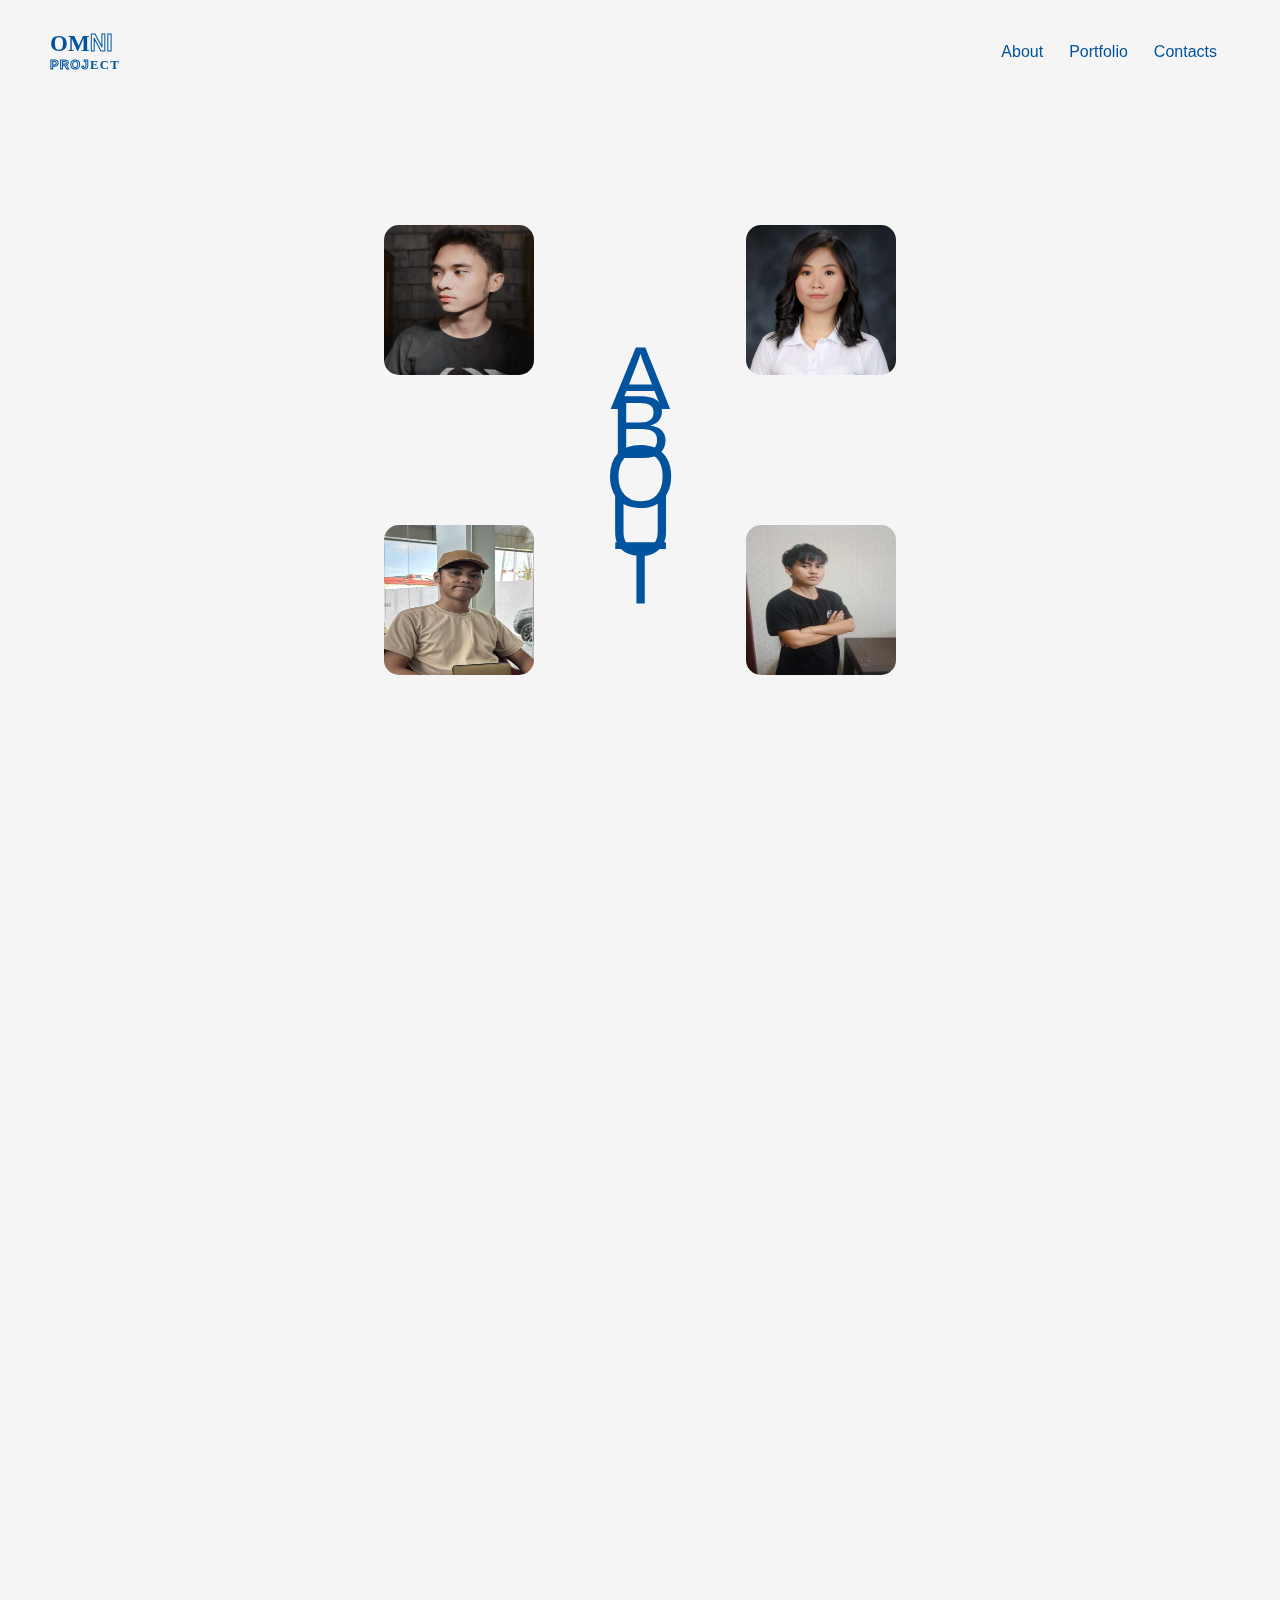
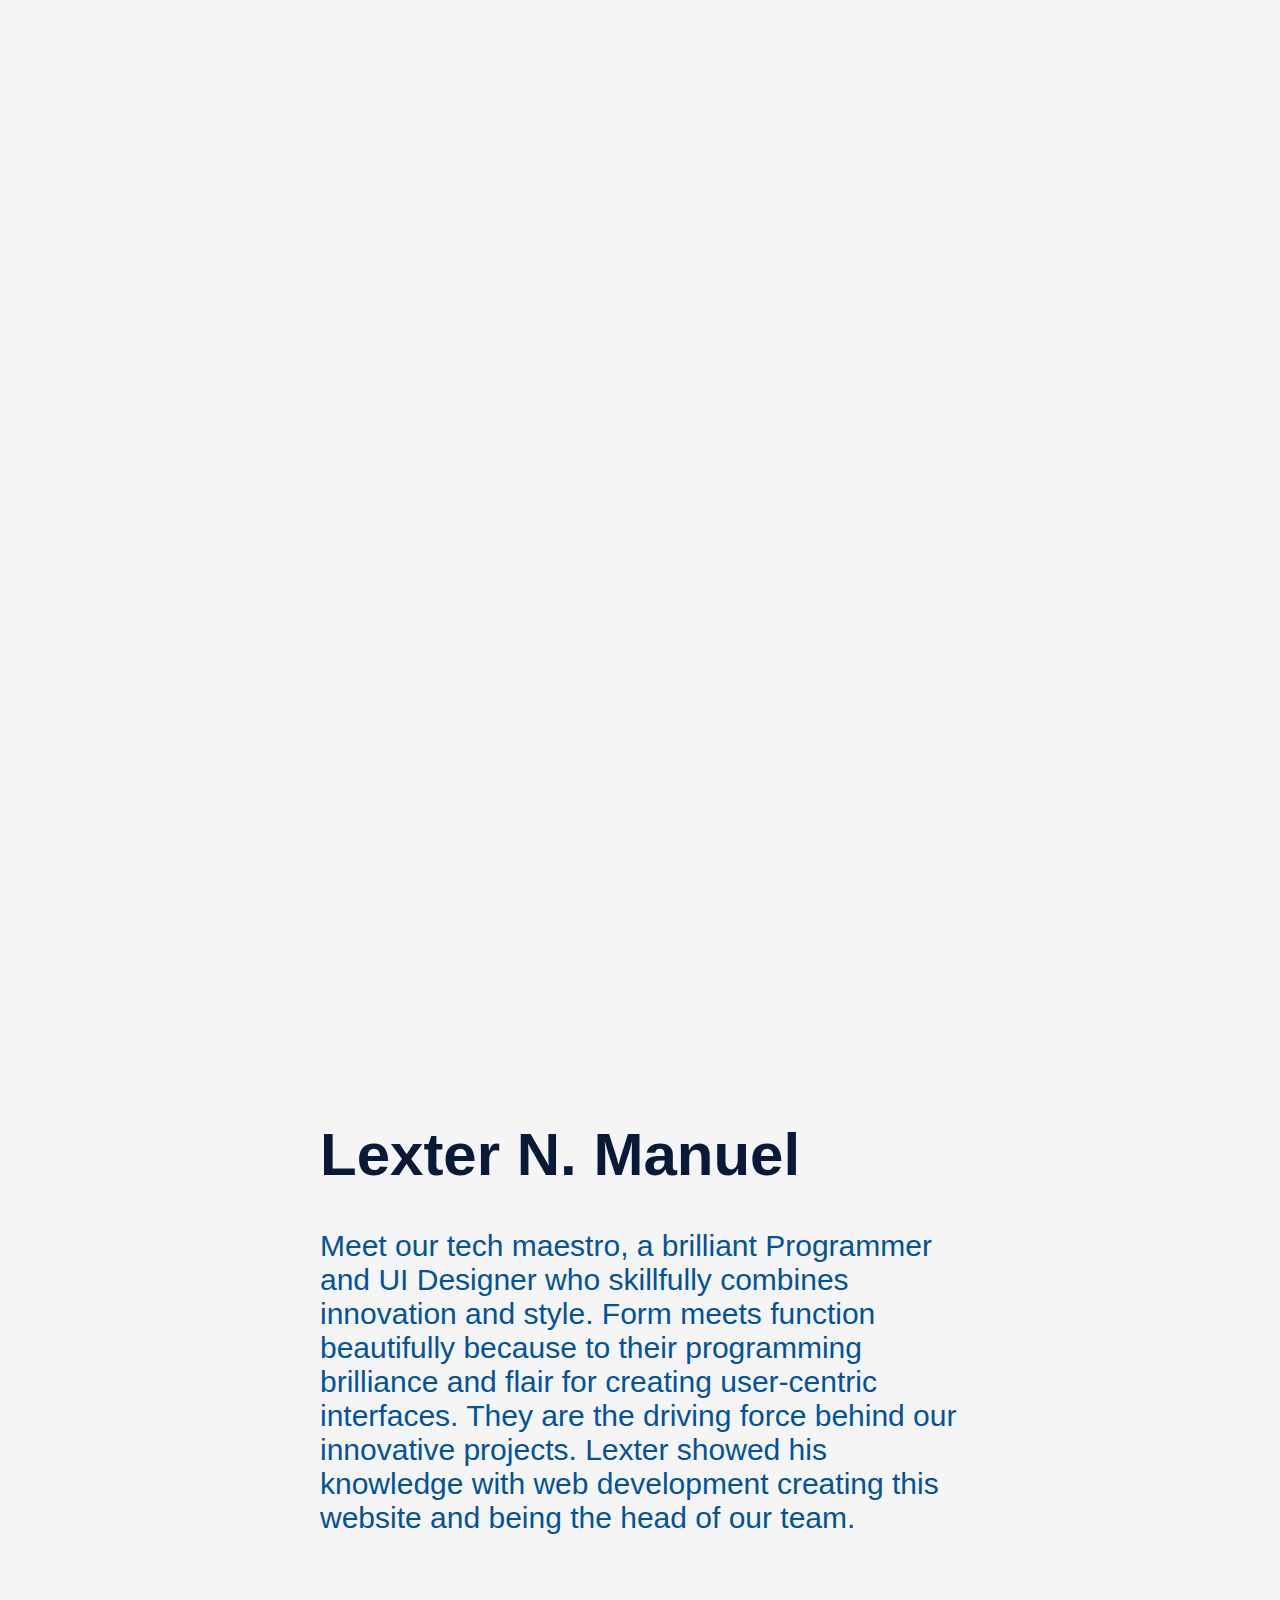
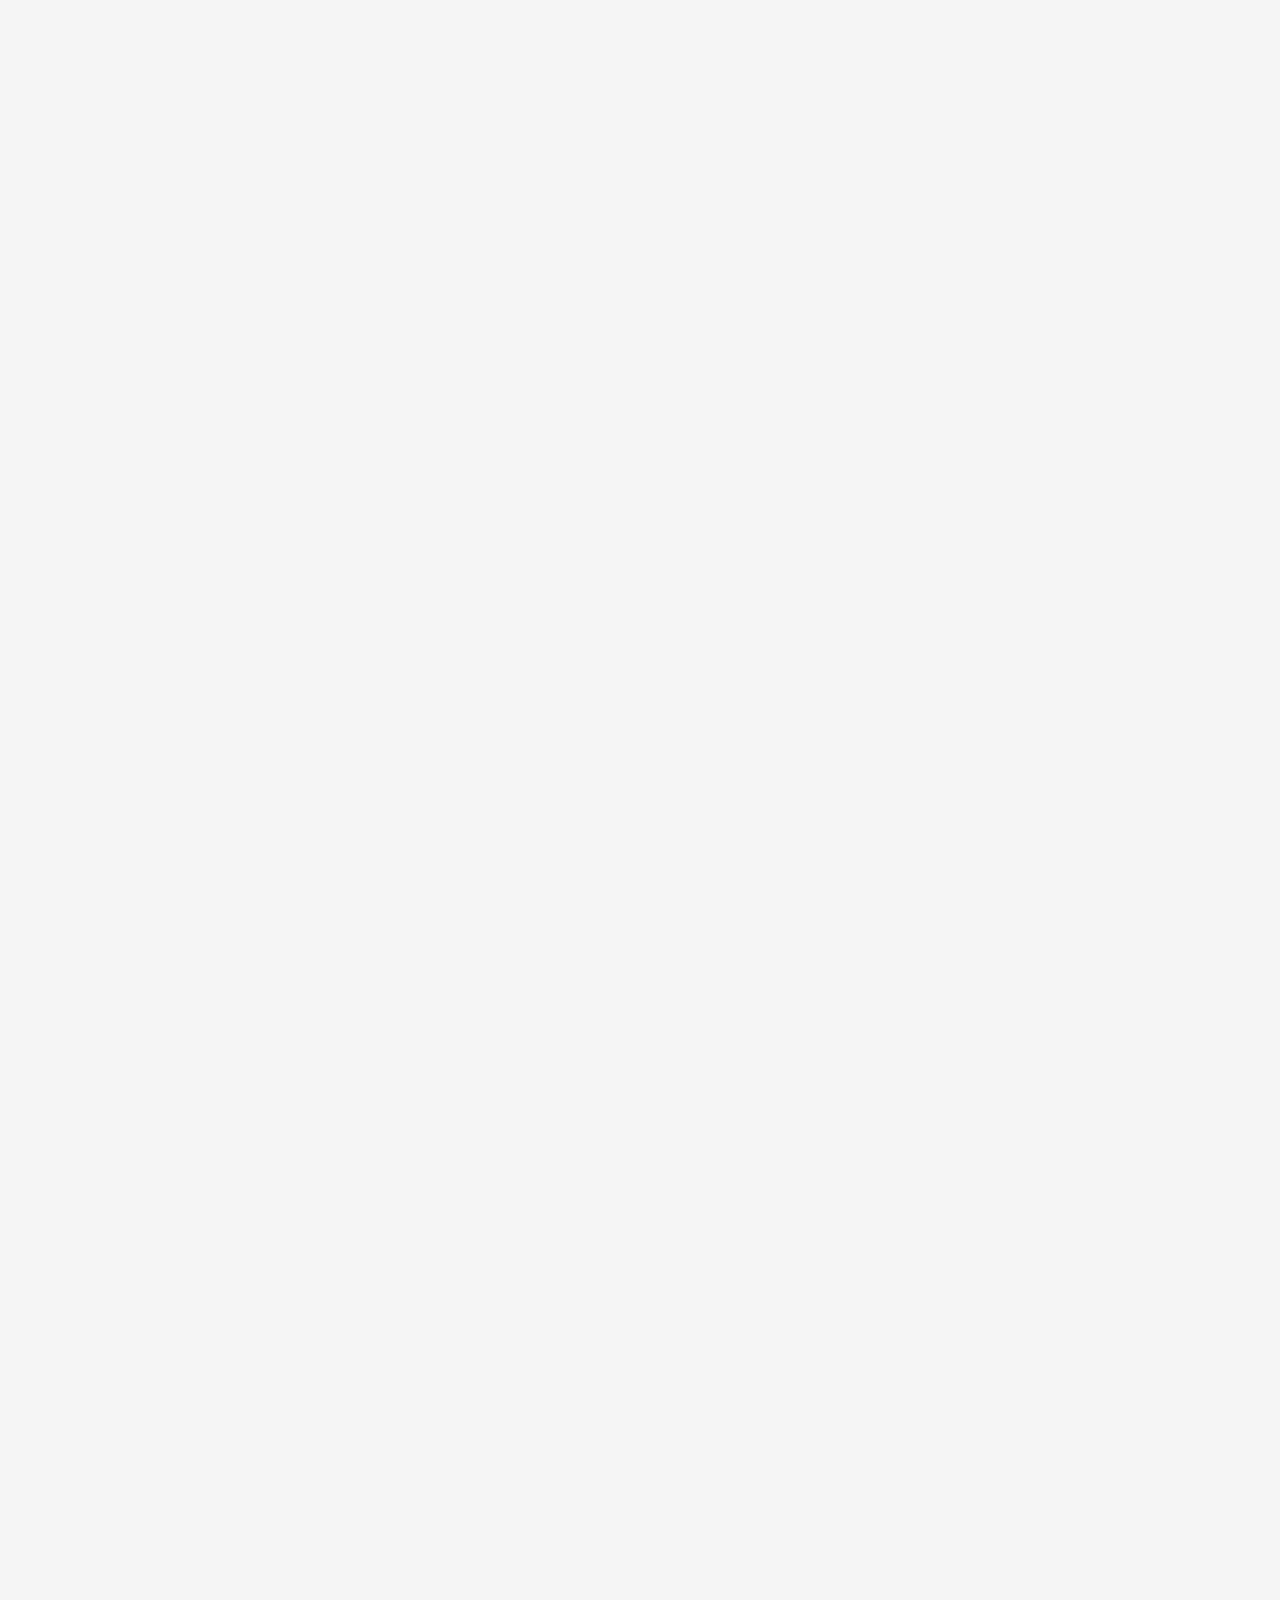
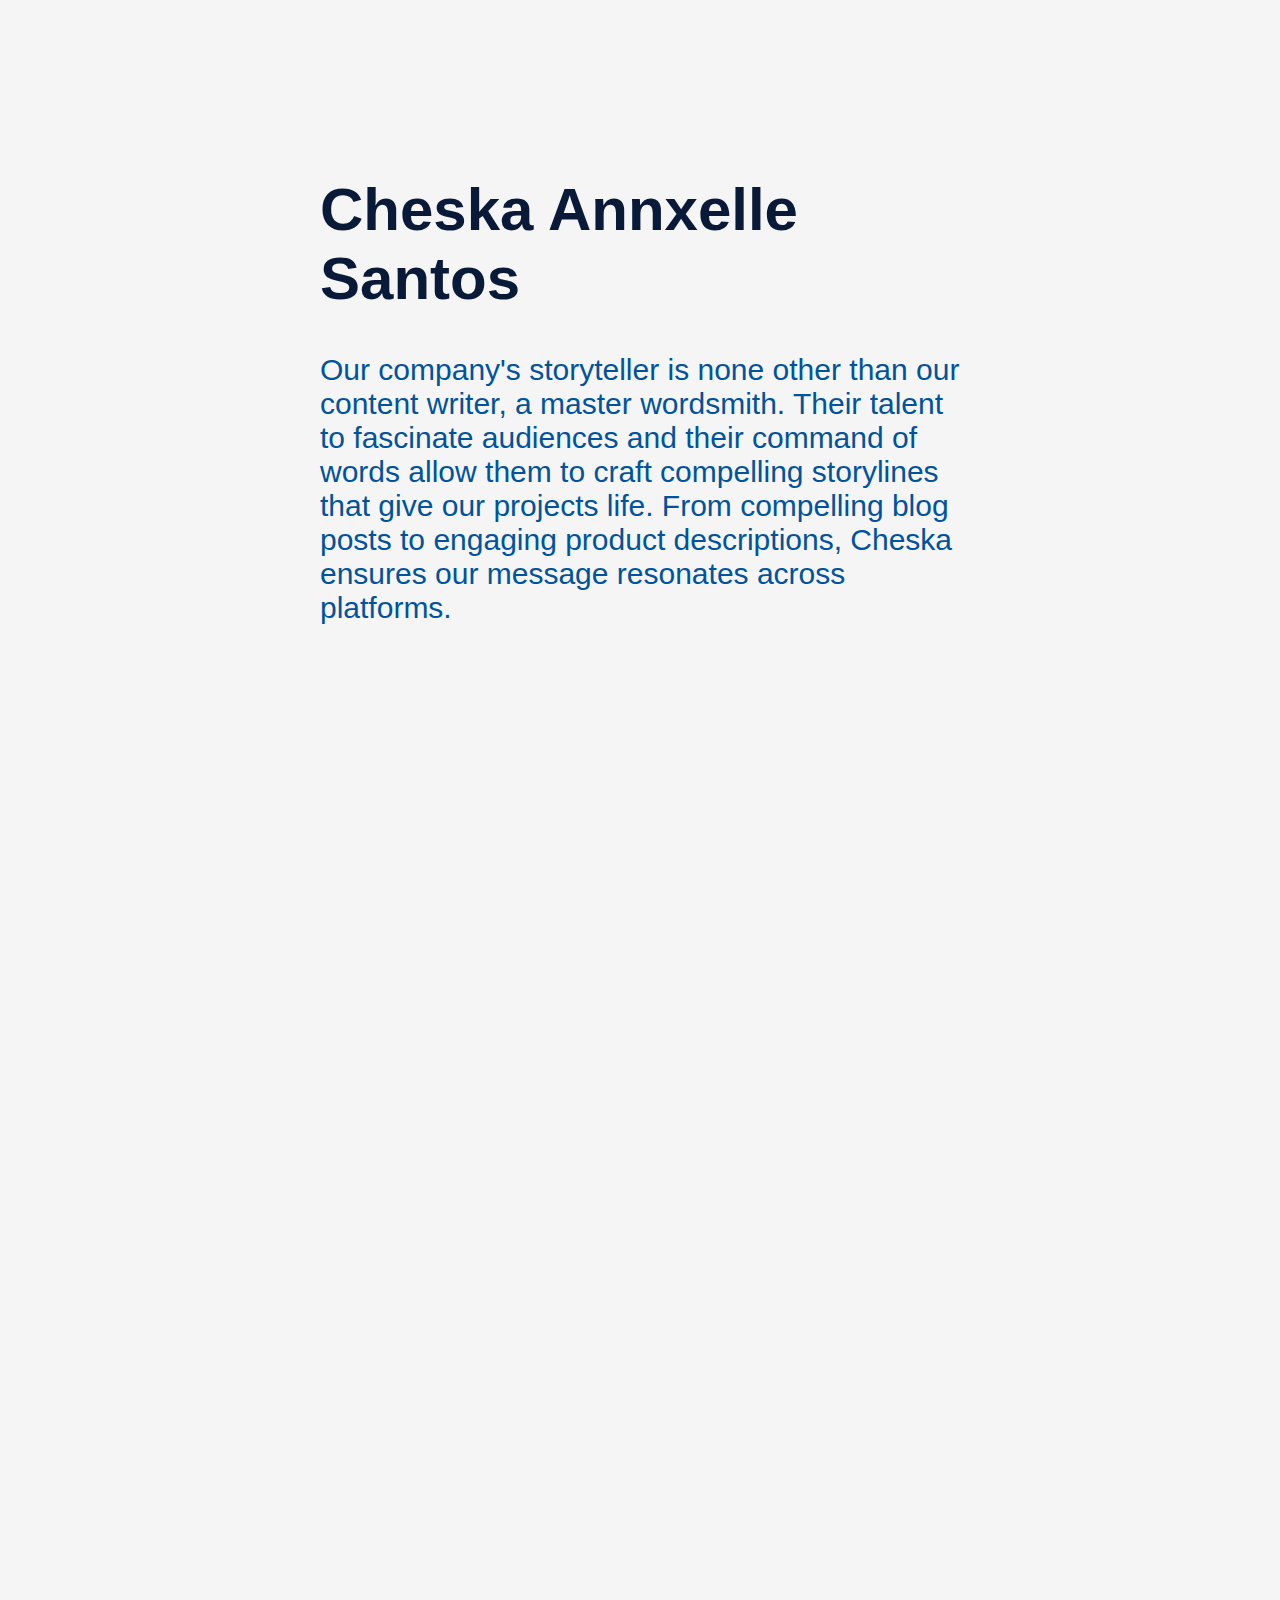
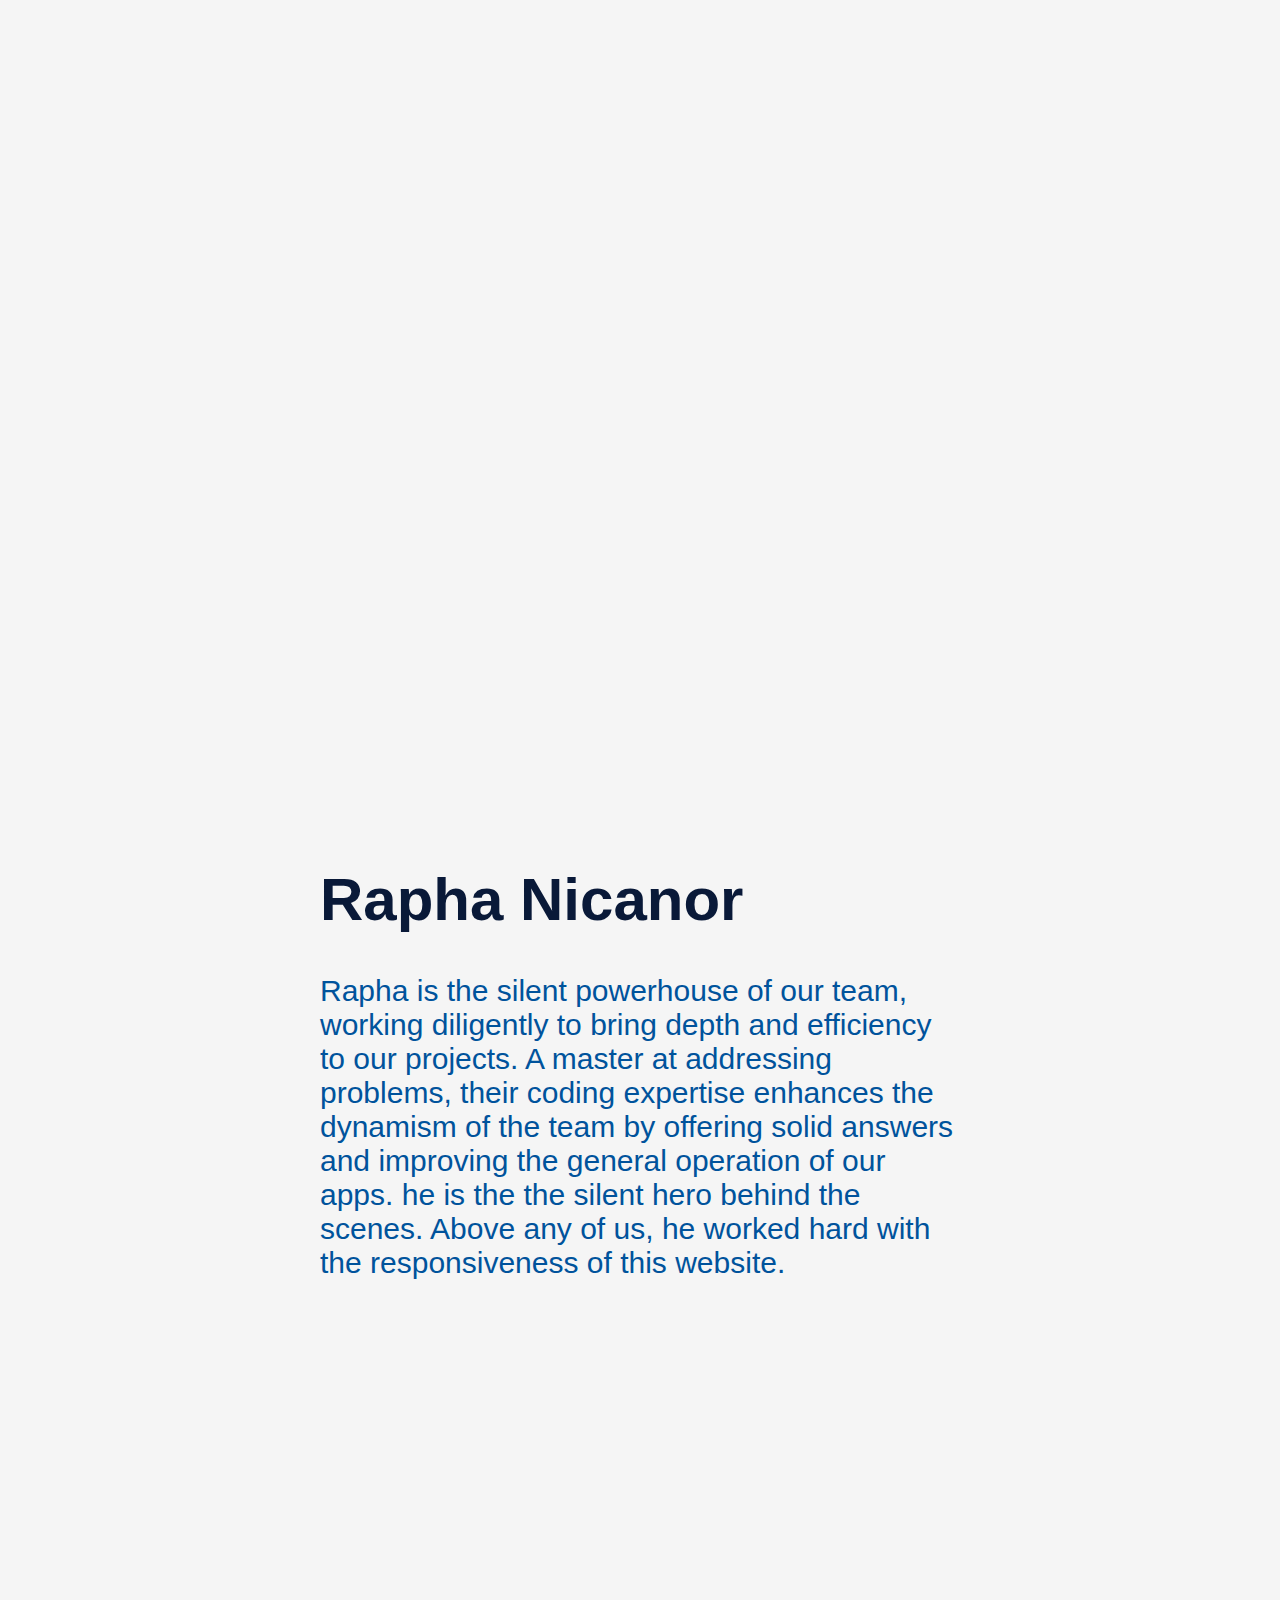
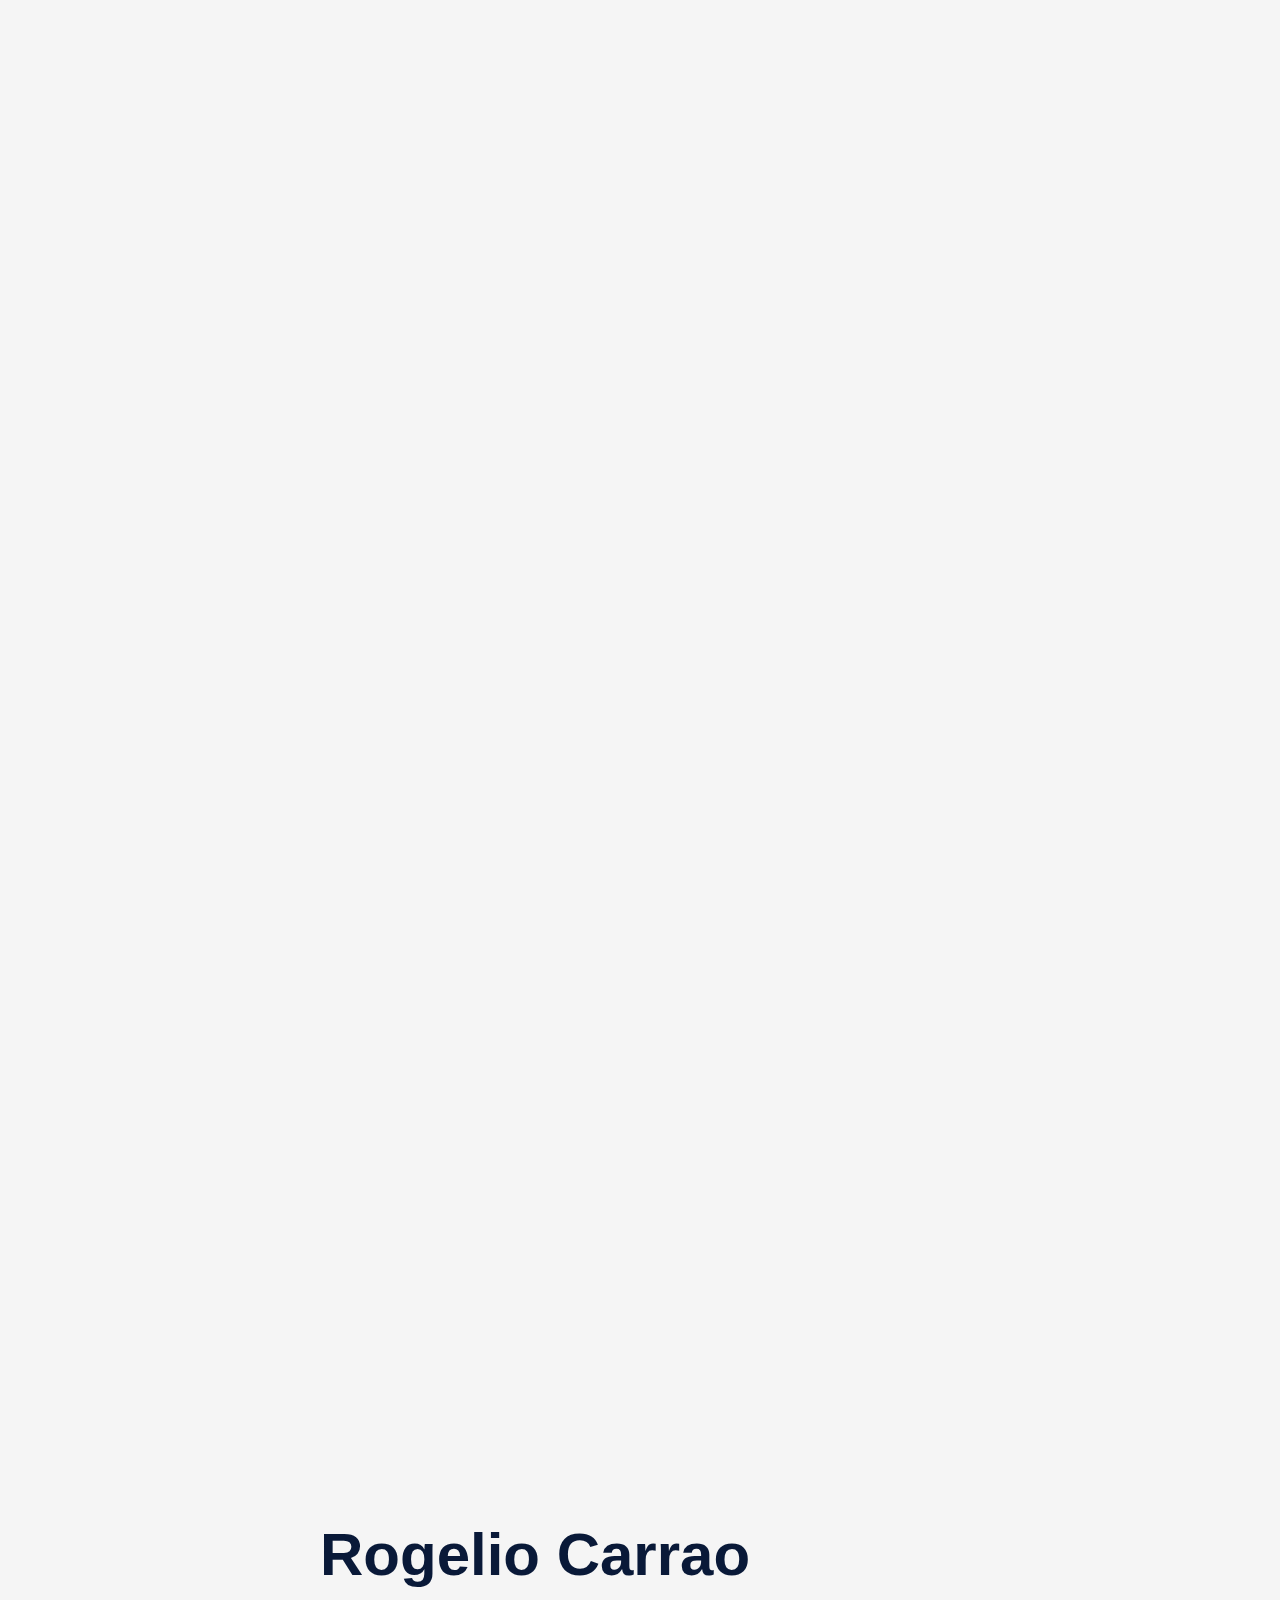
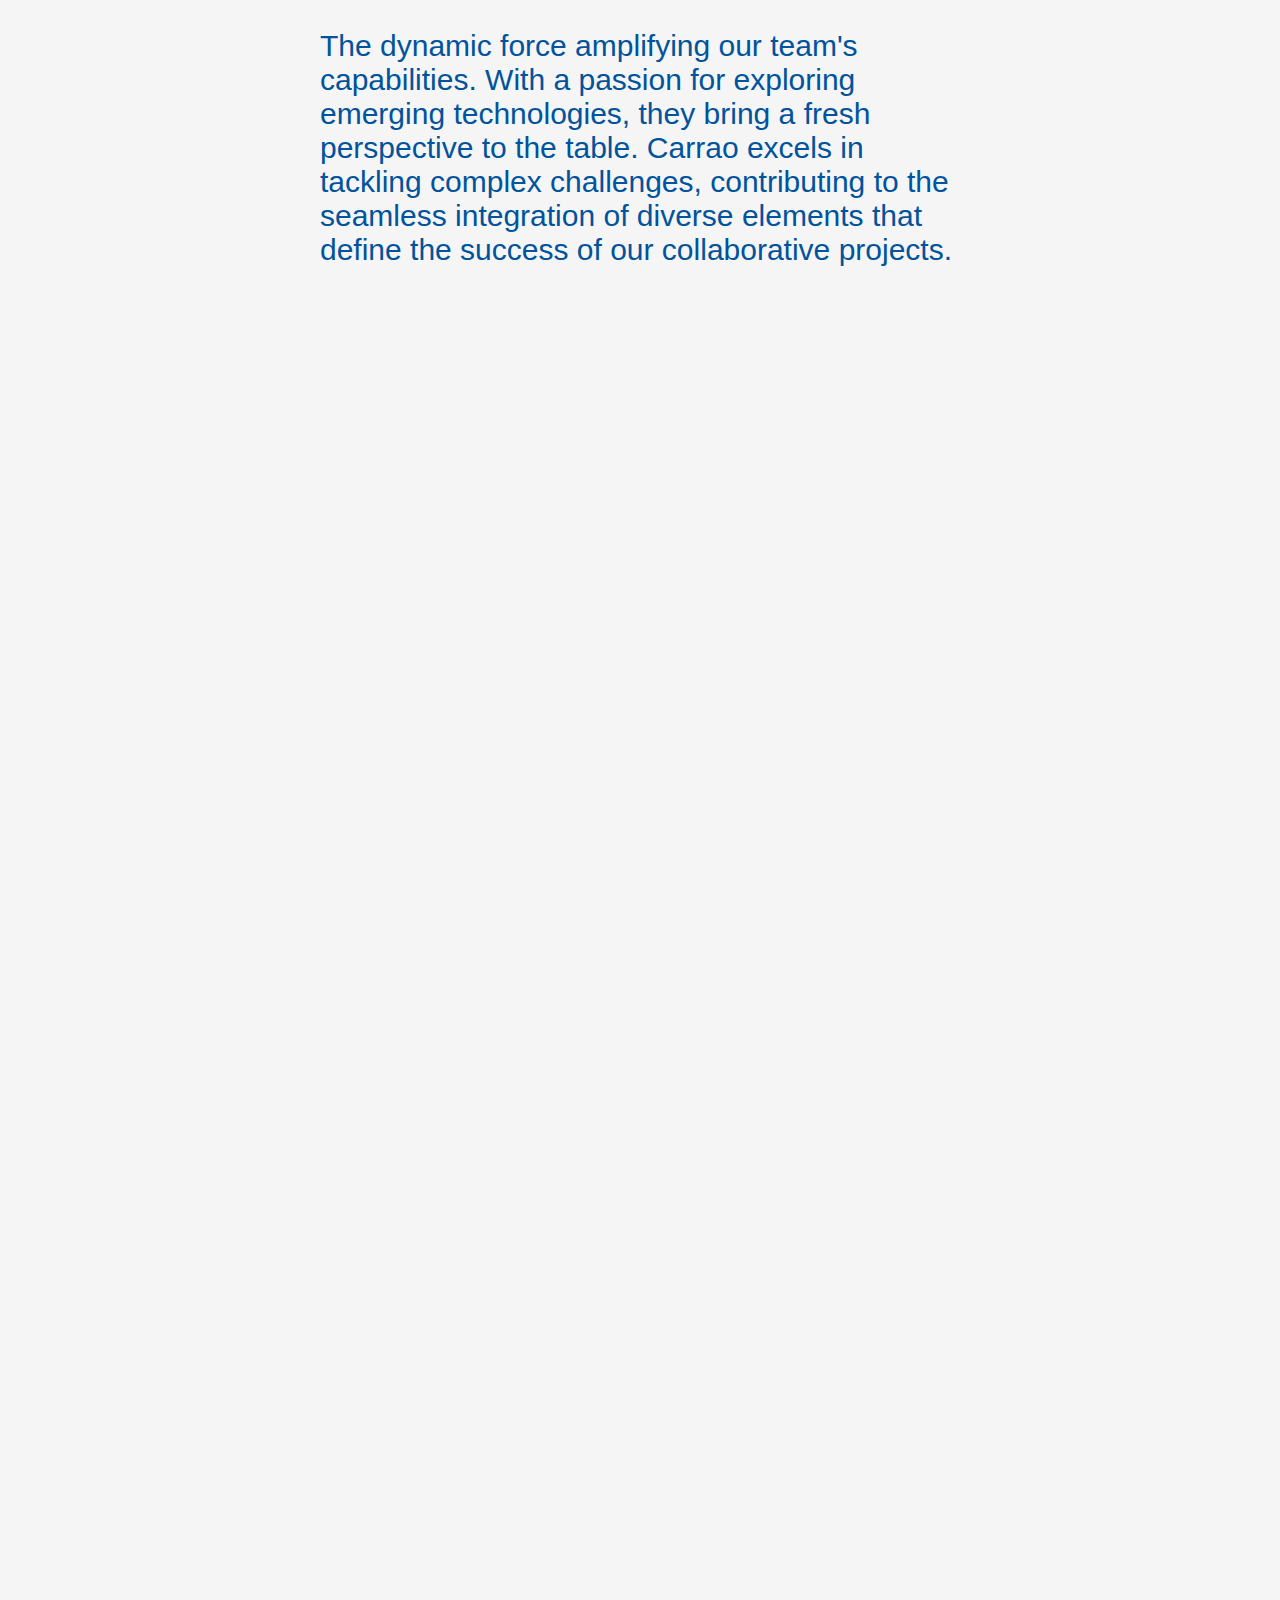
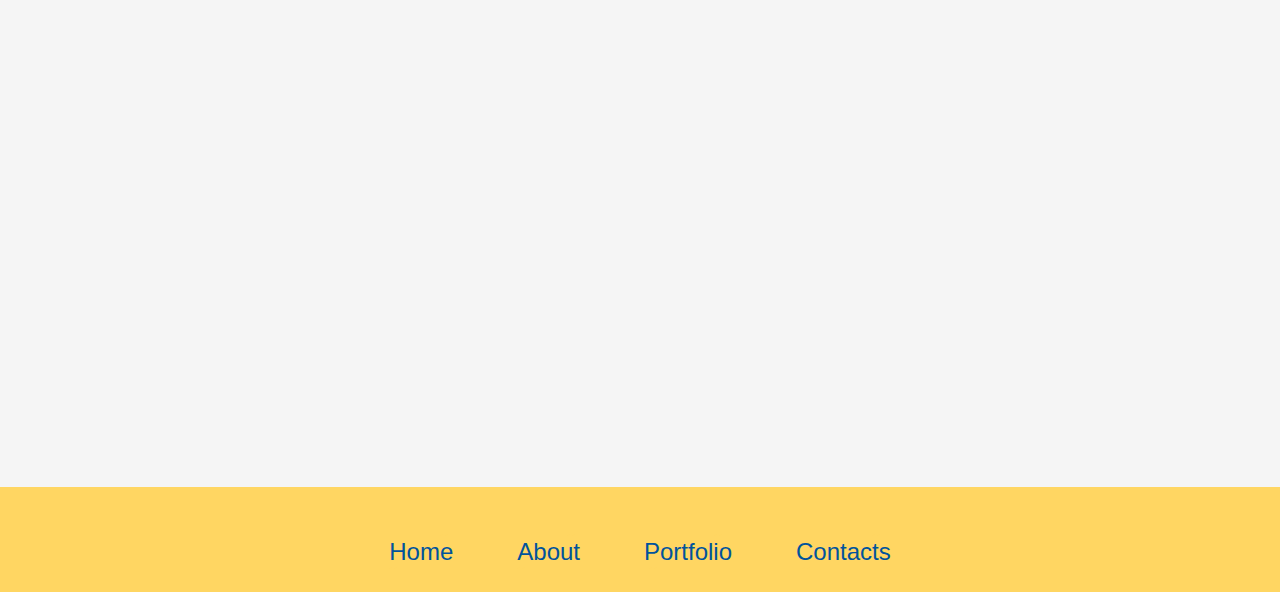
<file: about.html>
<!DOCTYPE html>
<html lang="en">
  <head>
    <meta charset="UTF-8" />
    <meta name="viewport" content="width=device-width, initial-scale=1.0" />
    <title>Document</title>
    <link rel="stylesheet" href="css/root.css" />
    <link rel="stylesheet" href="css/styles.css" />
    <link
      rel="stylesheet"
      href="https://cdnjs.cloudflare.com/ajax/libs/font-awesome/6.5.1/css/all.min.css"
      integrity="sha512-DTOQO9RWCH3ppGqcWaEA1BIZOC6xxalwEsw9c2QQeAIftl+Vegovlnee1c9QX4TctnWMn13TZye+giMm8e2LwA=="
      crossorigin="anonymous"
      referrerpolicy="no-referrer"
    />
  </head>
  <body>
    <div class="navbar">
      <a href="index.html" class="logo">
        <p>Om<span>ni</span></p>
        <p><span>Proj</span>ect</p>
      </a>
      <ul>
        <li>
          <a href="about.html"
            >About
            <span></span>
          </a>
        </li>
        <li>
          <a href="portfolio.html"
            >Portfolio
            <span></span>
          </a>
        </li>
        <li>
          <a href="contacts.html"
            >Contacts
            <span></span>
          </a>
        </li>
      </ul>
      <div class="toggleButton">
        <i class="fa-solid fa-bars"></i>
      </div>
      <div class="responsiveNav">
        <li>
          <a href="about.html"
            >About
            <span></span>
          </a>
        </li>
        <li>
          <a href="portfolio.html"
            >Portfolio
            <span></span>
          </a>
        </li>
        <li>
          <a href="contacts.html"
            >Contacts
            <span></span>
          </a>
        </li>
      </div>
    </div>
    <div class="about">
      <div class="aboutTitle">
        <div class="aboutText">ABOUT</div>
        <div class="lex person">
          <img id="lexImg" class="image" src="img/lex.jpg" alt="" />
        </div>
        <div class="rapha person">
          <img id="raphaImg" src="img/rapha.jpg" alt="" />
        </div>
        <div class="cheska person">
          <img id="cheskaImg" src="img/cheska.jpg" alt="" />
        </div>
        <div class="carrao person">
          <img id="carraoImg" src="img/carrao.jpg" alt="" />
        </div>
      </div>
      <div class="aboutSectionContainer">
        <div class="emptySection"></div>
        <div class="aboutLex aboutSection">
          <h1>Lexter N. Manuel</h1>
          <p>
            Meet our tech maestro, a brilliant Programmer and UI Designer who
            skillfully combines innovation and style. Form meets function
            beautifully because to their programming brilliance and flair for
            creating user-centric interfaces. They are the driving force behind
            our innovative projects. Lexter showed his knowledge with web
            development creating this website and being the head of our team.
          </p>
        </div>
        <div class="emptySection" id="empty1"></div>
        <div class="aboutChes aboutSection">
          <h1>Cheska Annxelle Santos</h1>
          <p>
            Our company's storyteller is none other than our content writer, a
            master wordsmith. Their talent to fascinate audiences and their
            command of words allow them to craft compelling storylines that give
            our projects life. From compelling blog posts to engaging product
            descriptions, Cheska ensures our message resonates across platforms.
          </p>
        </div>
        <div class="emptySection" id="empty2"></div>
        <div class="aboutRapha aboutSection">
          <h1>Rapha Nicanor</h1>
          <p>
            Rapha is the silent powerhouse of our team, working diligently to
            bring depth and efficiency to our projects. A master at addressing
            problems, their coding expertise enhances the dynamism of the team
            by offering solid answers and improving the general operation of our
            apps. he is the the silent hero behind the scenes. Above any of us,
            he worked hard with the responsiveness of this website.
          </p>
        </div>
        <div class="emptySection" id="empty3"></div>
        <div class="aboutCarrao aboutSection">
          <h1>Rogelio Carrao</h1>
          <p>
            The dynamic force amplifying our team's capabilities. With a passion
            for exploring emerging technologies, they bring a fresh perspective
            to the table. Carrao excels in tackling complex challenges,
            contributing to the seamless integration of diverse elements that
            define the success of our collaborative projects.
          </p>
        </div>
        <div class="emptySection" id="empty4"></div>
      </div>
    </div>
    <div class="footer">
      <ul class="socialMedia">
        <li>
          <a href=""><i class="fa-brands fa-facebook"></i></a>
        </li>
        <li>
          <a href=""><i class="fa-brands fa-instagram"></i></a>
        </li>
        <li>
          <a href=""><i class="fa-brands fa-x-twitter"></i></a>
        </li>
      </ul>
      <ul class="menu">
        <li>
          <a href="index.html"><span>Home</span><i></i></a>
        </li>
        <li>
          <a href="about.html"><span>About</span><i></i></a>
        </li>
        <li>
          <a href="portfolio.html"><span>Portfolio</span><i></i></a>
        </li>
        <li>
          <a href="contacts"><span>Contacts</span><i></i></a>
        </li>
      </ul>
    </div>
    <script src="js/sticky.js"></script>
    <script src="js/about.js"></script>
    <script src="js/navbar.js"></script>
  </body>
</html>
</file>
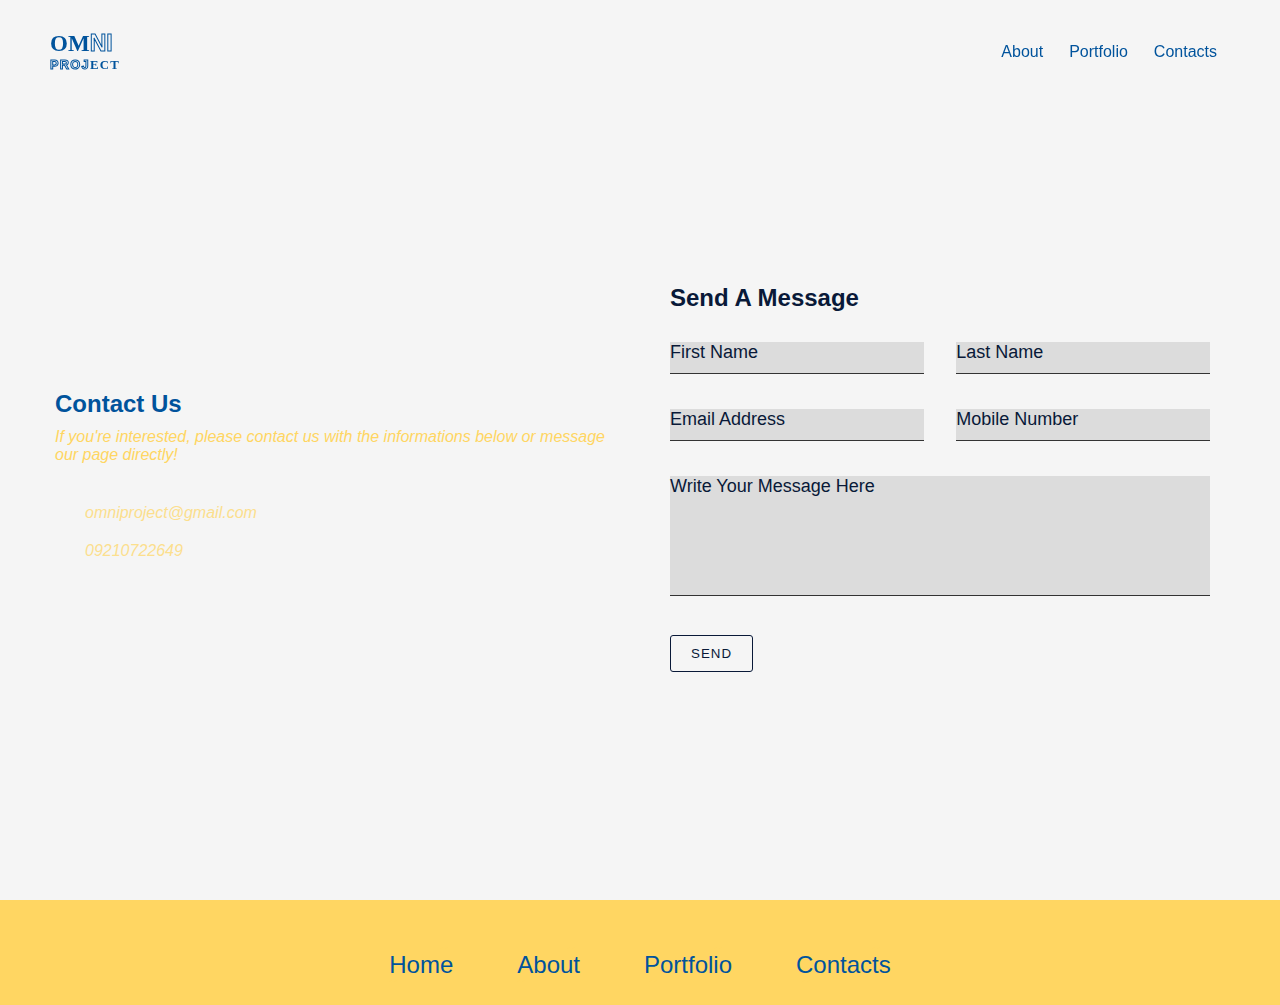
<file: contacts.html>
<!DOCTYPE html>
<html lang="en">
  <head>
    <meta charset="UTF-8" />
    <meta name="viewport" content="width=device-width, initial-scale=1.0" />
    <title>Document</title>
    <link rel="stylesheet" href="css/root.css" />
    <link rel="stylesheet" href="css/styles.css" />
    <link
      rel="stylesheet"
      href="https://cdnjs.cloudflare.com/ajax/libs/font-awesome/6.5.1/css/all.min.css"
      integrity="sha512-DTOQO9RWCH3ppGqcWaEA1BIZOC6xxalwEsw9c2QQeAIftl+Vegovlnee1c9QX4TctnWMn13TZye+giMm8e2LwA=="
      crossorigin="anonymous"
      referrerpolicy="no-referrer"
    />
  </head>
  <body>
    <div class="navbar">
      <a href="index.html" class="logo">
        <p>Om<span>ni</span></p>
        <p><span>Proj</span>ect</p>
      </a>
      <ul>
        <li>
          <a href="about.html"
            >About
            <span></span>
          </a>
        </li>
        <li>
          <a href="portfolio.html"
            >Portfolio
            <span></span>
          </a>
        </li>
        <li>
          <a href="contacts.html"
            >Contacts
            <span></span>
          </a>
        </li>
      </ul>
      <div class="toggleButton">
        <i class="fa-solid fa-bars"></i>
      </div>
      <div class="responsiveNav">
        <li>
          <a href="about.html"
            >About
            <span></span>
          </a>
        </li>
        <li>
          <a href="portfolio.html"
            >Portfolio
            <span></span>
          </a>
        </li>
        <li>
          <a href="contacts.html"
            >Contacts
            <span></span>
          </a>
        </li>
      </div>
    </div>
    <div class="contacts">
      <div class="contactsContainer">
        <div class="contactUs">
          <div class="itemHolder">
            <h2>contact us</h2>
            <p>
              If you're interested, please contact us with the informations
              below or message our page directly!
            </p>
            <ul class="information">
              <li>
                <span><i class="fa-solid fa-at"></i></span>
                <span>omniproject@gmail.com</span>
              </li>
              <li>
                <span><i class="fa-solid fa-phone"></i></span>
                <span>09210722649</span>
              </li>
            </ul>
          </div>
        </div>
        <div class="form">
          <h2>send a message</h2>
          <div class="formContainer">
            <div class="inputBox small">
              <input type="text" required />
              <span>first name</span>
            </div>
            <div class="inputBox small">
              <input type="text" required />
              <span>last name</span>
            </div>
            <div class="inputBox small">
              <input type="text" required />
              <span>email address</span>
            </div>
            <div class="inputBox small">
              <input type="text" required />
              <span>mobile number</span>
            </div>
            <div class="inputBox large">
              <textarea required></textarea>
              <span>write your message here</span>
            </div>
            <div class="inputBox">
              <button href="#" class="button">Send</button>
            </div>
          </div>
        </div>
      </div>
    </div>
    <div class="footer">
      <ul class="socialMedia">
        <li>
          <a href=""><i class="fa-brands fa-facebook"></i></a>
        </li>
        <li>
          <a href=""><i class="fa-brands fa-instagram"></i></a>
        </li>
        <li>
          <a href=""><i class="fa-brands fa-x-twitter"></i></a>
        </li>
      </ul>
      <ul class="menu">
        <li>
          <a href="index.html"><span>Home</span><i></i></a>
        </li>
        <li>
          <a href="about.html"><span>About</span><i></i></a>
        </li>
        <li>
          <a href="portfolio.html"><span>Portfolio</span><i></i></a>
        </li>
        <li>
          <a href="contacts"><span>Contacts</span><i></i></a>
        </li>
      </ul>
    </div>
    <script src="js/scroll.js"></script>
    <script src="js/sticky.js"></script>
    <script src="js/navbar.js"></script>
    <script src="js/parallax.js"></script>
  </body>
</html>
</file>
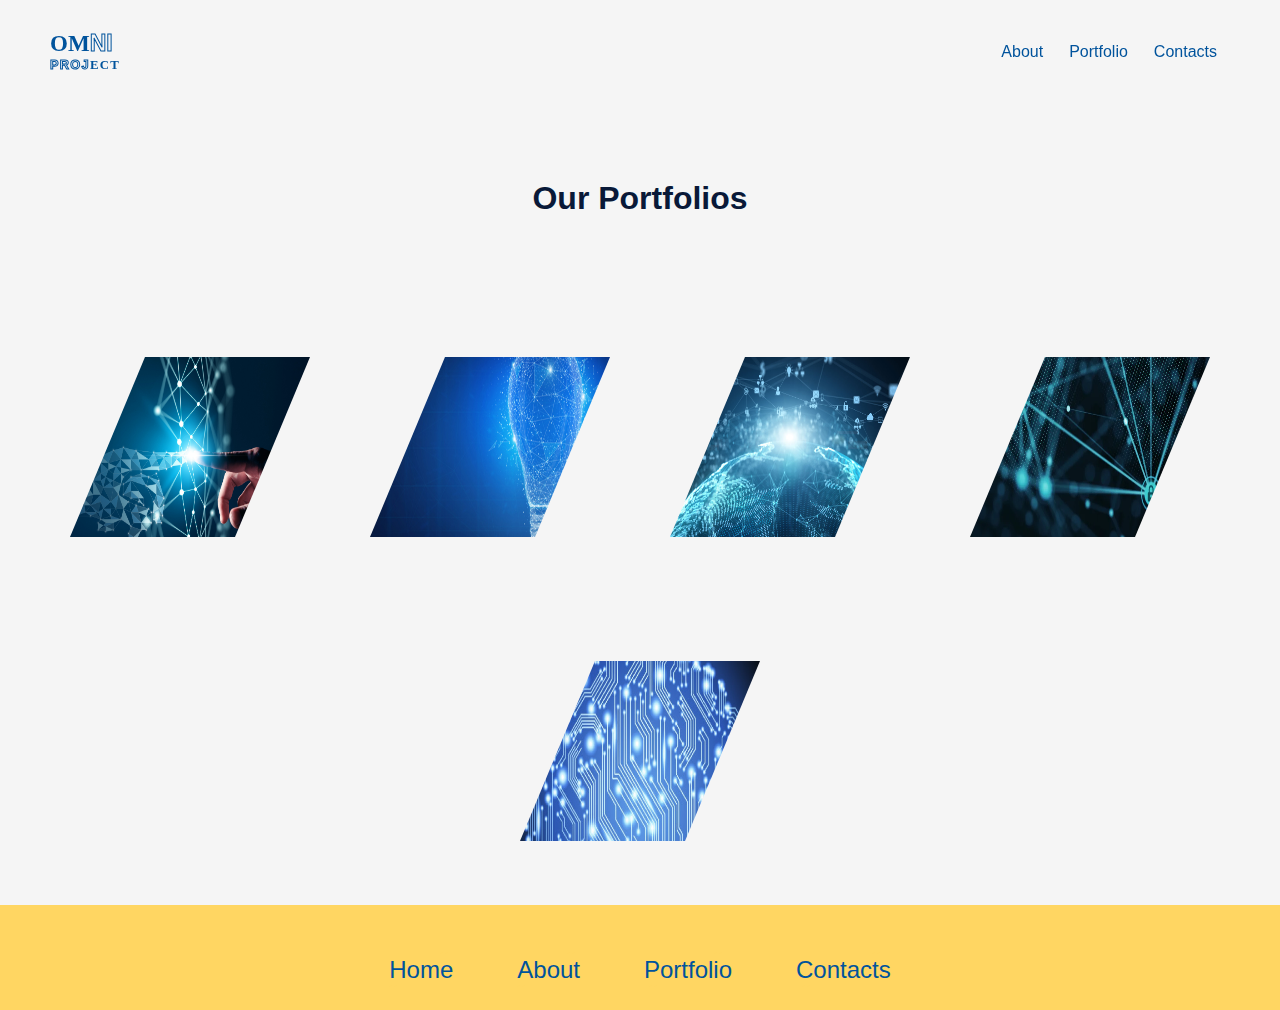
<file: portfolio.html>
<!DOCTYPE html>
<html lang="en">
  <head>
    <meta charset="UTF-8" />
    <meta name="viewport" content="width=device-width, initial-scale=1.0" />
    <link rel="stylesheet" href="css/root.css" />
    <link rel="stylesheet" href="css/styles.css" />
    <link
      rel="stylesheet"
      href="https://cdnjs.cloudflare.com/ajax/libs/font-awesome/6.5.1/css/all.min.css"
      integrity="sha512-DTOQO9RWCH3ppGqcWaEA1BIZOC6xxalwEsw9c2QQeAIftl+Vegovlnee1c9QX4TctnWMn13TZye+giMm8e2LwA=="
      crossorigin="anonymous"
      referrerpolicy="no-referrer"
    />
    <title>Document</title>
  </head>
  <body>
    <div class="navbar">
      <a href="index.html" class="logo">
        <p>Om<span>ni</span></p>
        <p><span>Proj</span>ect</p>
      </a>
      <ul>
        <li>
          <a href="about.html"
            >About
            <span></span>
          </a>
        </li>
        <li>
          <a href="portfolio.html"
            >Portfolio
            <span></span>
          </a>
        </li>
        <li>
          <a href="contacts.html"
            >Contacts
            <span></span>
          </a>
        </li>
      </ul>
      <div class="toggleButton">
        <i class="fa-solid fa-bars"></i>
      </div>
      <div class="responsiveNav">
        <li>
          <a href="about.html"
            >About
            <span></span>
          </a>
        </li>
        <li>
          <a href="portfolio.html"
            >Portfolio
            <span></span>
          </a>
        </li>
        <li>
          <a href="contacts.html"
            >Contacts
            <span></span>
          </a>
        </li>
      </div>
    </div>
    <div class="portfolio">
      <div class="titleHolder">
        <h1 class="portfolioTitle">Our Portfolios</h1>
      </div>
      <div class="portfolioHolder">
        <a
          href="https://lexter-manuel.github.io/Portfolio"
          class="portfolioImages"
        >
          <div class="portfolioImageContent">
            <img src="img/portfolio1.jpg" alt="" />
            <div class="textHover">
              <div class="textContainer">
                <p class="portfolioText">Open Lexter Manuel's Portfolio</p>
              </div>
            </div>
          </div>
        </a>
        <a class="portfolioImages">
          <div class="portfolioImageContent">
            <img src="img/portfolio2.jpg" alt="" />
            <div class="textHover">
              <div class="textContainer">
                <p class="portfolioText">Open Cheska Santos' Portfolio</p>
              </div>
            </div>
          </div>
        </a>
        <a
          href="https://rapha-nicanor.github.io/PORTFOLIO"
          class="portfolioImages"
        >
          <div class="portfolioImageContent">
            <img src="img/portfolio3.jpg" alt="" />
            <div class="textHover">
              <div class="textContainer">
                <p class="portfolioText">Open Rapha Nicanor's Portfolio</p>
              </div>
            </div>
          </div>
        </a>
        <a
          href="https://github.com/RogelioCarraoJr/PortfolioWebsite.git"
          class="portfolioImages"
        >
          <div class="portfolioImageContent">
            <img src="img/portfolio4.webp" alt="" />
            <div class="textHover">
              <div class="textContainer">
                <p class="portfolioText">Open Rogelio Carrao's Portfolio</p>
              </div>
            </div>
          </div>
        </a>
        <a
          href="https://lexter-manuel.github.io/memoryGame"
          class="portfolioImages"
        >
          <div class="portfolioImageContent">
            <img src="img/portfolio5.jpg" alt="" />
            <div class="textHover">
              <div class="textContainer">
                <p class="portfolioText">Memory Game</p>
              </div>
            </div>
          </div>
        </a>
      </div>
    </div>
    <div class="footer">
      <ul class="socialMedia">
        <li>
          <a href=""><i class="fa-brands fa-facebook"></i></a>
        </li>
        <li>
          <a href=""><i class="fa-brands fa-instagram"></i></a>
        </li>
        <li>
          <a href=""><i class="fa-brands fa-x-twitter"></i></a>
        </li>
      </ul>
      <ul class="menu">
        <li>
          <a href="index.html"><span>Home</span><i></i></a>
        </li>
        <li>
          <a href="about.html"><span>About</span><i></i></a>
        </li>
        <li>
          <a href="portfolio.html"><span>Portfolio</span><i></i></a>
        </li>
        <li>
          <a href="contacts"><span>Contacts</span><i></i></a>
        </li>
      </ul>
    </div>
    <script src="js/navbar.js"></script>
    <script src="js/sticky.js"></script>
  </body>
</html>
</file>
<file: css/root.css>
@import url('https://fonts.cdnfonts.com/css/perfectpixel');
:root {
    --font: 'PerfectPixel', sans-serif;
    --font-2: Verdana, Geneva, Tahoma, sans-serif;
    --bg-color: #ffd662;
    --main-color: #00539c;/*00539cff  #091938*/
    --darker-blue: #091938;
    --light-blue: #0174be;/*#0174be*/
    --bg-color2: whitesmoke;
    --right-1: 30%;
    --right-2: 10%;
    --right-3: 18%;
    --right-4: 23%;
    --right-5: 20%;
    --right-6: 5%;
    --right-7: 6%;
    --right-8: 15%;
    --right-9: 10%;
    --right-10: 0%;
    --right-11: -5%;
    --right-12: 30%;
    --right-13: 3%;
    --right-14: -1%;
    --right-15: 17%;
    --bottom-1: 20%;
    --bottom-2: 23%;
    --bottom-3: 35%;
    --bottom-4: 8%; 
    --bottom-5: 13%;
    --bottom-6: 18%;
    --bottom-7: 28%;
    --bottom-8: 10%;
    --bottom-9: 3%; 
    --bottom-10: 20%;
    --bottom-11: 6%; 
    --bottom-12: 0%; 
    --bottom-13: -4%; 
    --bottom-14: -10%; 
    --bottom-15: -7%; 
}
</file>
<file: css/styles.css>
* {
    margin: 0;
    padding: 0;
    box-sizing: border-box;
    font-family: var(--font);
}

body {
    background: var(--bg-color2);
    min-height: 100vh;
}

.navbar {
    position: fixed;
    top: 0;
    left: 0;
    width: 100%;
    backdrop-filter: blur(1px);
    padding: 30px 50px;
    display: flex;
    justify-content: space-between;
    align-items: center;
    z-index: 99999;
    transition: 0.5s;
}

.navbar .logo {
    display: flex;
    flex-direction: column;
    color: var(--main-color);
    text-decoration: none;
    text-transform: uppercase;
    position: relative;
}

.logo p {
    font-family: 'Times New Roman', Times, serif;
    font-weight: 800;
}

.logo p:first-child {
    font-size: 1.8svw;
}

.logo p:last-child {
    font-size: 1svw;
    letter-spacing: .1svw;
}

.logo span {
    color: transparent;
    -webkit-text-stroke: var(--main-color) 1px; 
}

.navbar ul {
    display: flex;
    justify-content: center;
    align-items: center;
}

.navbar ul li, .responsiveNav li {
    list-style: none;
}

.navbar ul li a, .responsiveNav li a {
    padding: 5px 12px;
    border-radius: 10px;
    text-decoration: none;
    color: var(--main-color);
    position: relative;
    transition: 0.5s;
    margin: 0 1px;
}

.navbar ul li a:hover, .responsiveNav li a:hover {
    text-shadow: 0 0 5px rgba(255, 255, 255, 0.5);
    color: var(--light-blue);
}

.navbar ul li a span, .responsiveNav li a span {
    position: absolute;
    width: 100%;
    height: 100%;
    z-index: -10;
    top: 0;
    left: 0;
    border-bottom: 2px var(--light-blue) solid;
    box-shadow: 0 1px 1px rgba(255, 255, 255, 0.5);
    border-radius: 20%;
    transform: translateY(10px) scale(0);
    transition: 0.3s;
}

.navbar ul li a:hover span, .responsiveNav li a:hover span {
    transform: translateY(0) scale(1);
}

.navbar.sticky  {
    height: 10vh;
    padding: 10px 70px;
    box-shadow: 
    0 -1px 20px black,
    inset 0 0 20px rgba(0, 0, 0, .5);
    background-color: rgba(0,0,0,.1);
}

.hero {
    position: relative;
    width: 100%;
    height: 100svh;
    display: flex;
    align-items: center;
    overflow: hidden;
    background-color: var(--bg-color);
    z-index: -10000;
}

.hero-text {
    color: var(--main-color);
    margin: 15svw;
    position: relative;
}

.hero-text h1 {
    font-size: 3.5svw;
    text-transform: uppercase;
    letter-spacing: 0.5svw;
}

.hero-text h1 span {
    color: transparent;
    -webkit-text-stroke: 2px var(--main-color);
}

.hero-text p {
    font-size: 2svw;
    letter-spacing: 2px;
}

.hero img {
    position: absolute;
    z-index: -1;
}

.programmer {
    bottom: 10%;
    height: 25svw;
    right: 10svw;
    animation: wiggle 2s linear infinite;
}

.smoke-holder {
    position: relative;
    display: flex;
    z-index: 0;
    padding: 20px;
    bottom: -16%;
    right: 8svw;
    animation: wiggle 2s linear infinite;
}

.smoke {
    position: relative;
    min-width: 4px;
    height: 30px;
    display: block;
    margin: 0 1px 30px;
    background: white;
    border: 50%;
    filter: blur(2px);
    opacity: 0;
    animation: smoke 3s linear infinite calc(var(--smoke) * -0.5s);
}

@keyframes smoke {
    0% {
        transform: translateY(0) scaleX(1);
        opacity: 0;
    }
    10% {
        transform: translateY(0) scaleX(1);
        opacity: 1;
    }
    50% {
        transform: translateY(-15px) scaleX(3); 
    }
    95% {
        opacity: 0;
    }
    100% {
        transform: translateY(-30px) scaleX(6);
    }
}

@keyframes wiggle {
    0%, 100% {
        transform: translate(0, 0);
    }
    20%, 23%, 62%, 65% {
        transform: translate(-6px, -6px) rotate(1deg);
    }

    40%, 43% {
        transform: translate(6px, -8px) rotate(-1deg);
    }

    80% {
        transform: translate(2px, -2px) rotate(-1deg);
    }

}

.hero img.globe {
    height: 60svw;
    bottom: 50%;
    transform: translate(0, 50%);
    left: -20svw;
    opacity: 0.5;
    z-index: -100;
}

.lines {
    position: absolute;
    width: 60px;
    height: 4px;
    background: var(--main-color);
    bottom: calc(30% + var(--bottom));
    right: calc(10% + var(--right));
    z-index: -10;
    transform: skewX(-60deg);
    filter: blur(1px);
}

.lines:nth-of-type(even) {
    background: var(--light-blue);
}


.home-section {
    padding: 150px 3svw 400px 3svw;
    background: var(--bg-color2);
    position: relative;
    overflow: hidden;
}

.firstArticle {
    display: flex;
    justify-content: center;
    align-items: start;

}

.shape {
    width: 43svw;
    height: 90svh;
    background-image: linear-gradient(rgba(9,25,56,.4),rgba(9,25,56,.4)), url(../img/ux-ui.jpeg);
    background-size: cover;
    background-position: center;
    background-repeat: no-repeat;
    border-radius: 34% 10% 77% 26%/ 67% 10% 45% 30%;
    display: flex;
    justify-content: center;
    align-items: center;
    transform: translateX(-200px) rotate(-30deg) scale(0);
    transition: 1s ease-in-out;
    box-shadow: -10px 30px 20px rgba(0, 0, 0, 0.4);
    z-index: 1;
}


.sectionTitle {
    -webkit-text-stroke: 1px var(--bg-color);
    color: transparent;
    font-size: 3.5svw;
    letter-spacing: 0.2svw;
    font-weight: 900;
    margin: 20px;
    text-align: center;
    text-transform: capitalize;
    transition: 1s ease-in-out;
}

.firstArticle p, .secondArticle p {
    width: 50%;
    padding: 10px 20px;
    color: var(--light-blue);
    font-size: 20px;
    z-index: 1;
}

.secondArticle {
    display: flex;
    justify-content: center;
    align-items: end;
    position: absolute;
    bottom: 4svw;
    right: 3svw;
}

.shape-2 {
    width: 43svw;
    height: 90svh;
    background-image: linear-gradient(rgba(0,0,0,.4),rgba(0,0,0,.4)), url(../img/webdev.jpg);
    background-size: cover;
    background-position: center;
    background-repeat: no-repeat;
    border-radius: 77% 34% 26% 10%/ 45% 67% 30% 10%;
    display: flex;
    justify-content: center;
    align-items: center;
    transform: translateX(200px) rotate(30deg) scale(0);
    transition: 1s ease-in;
    box-shadow: 10px 30px 20px rgba(0, 0, 0, 0.4);
    z-index: 1;
}

.sectionTitle-2 {
    -webkit-text-stroke: 1px var(--bg-color);
    color: transparent;
    font-size: 50px;
    font-weight: 800;
    margin: 20px;
    text-align: center;
    text-transform: capitalize;
}

.secondArticle p {
    text-align: right;
}

.reveal {
    transform: translateX(0) rotate(0) scale(1);
}

.shape:hover {
    transform: translateX(-20px) rotateY(30deg) scale(1.1);
    box-shadow: none;
    border-radius: 10% 30%;
}

.shape-2:hover {
    transform: translateX(20px) rotateY(-30deg) scale(1.1);
    box-shadow: none;
    border-radius: 10% 30%;
}

.par {
    opacity: 0;
    transform: translateX(-20px);
    transition: 1s ease-in-out;
}

.par2 {
    opacity: 0;
    transform: translateX(20px);
    transition: 1s ease-in-out;
}

.revealText {
    opacity: 1;
    transform: translateX(0);
}

.firstOrbitPespective {
    position: relative;
    perspective: 300px;
}

.firstOrbit {
    position: absolute;
    top: 50%;
    left: 50%;
    width: 90svw;
    height: 90svw;
    border: 2px #091938 solid;
    border-radius: 100%;
    animation: orbit 18s linear infinite;
    transform-style: preserve-3d;
    transform: translate(-50%,-50%) rotateX(45deg) rotateY(-15deg) rotateZ(0);
    opacity: 0.5;
}

.firstOrbitCircle {
    position: absolute;
    top: 30svw;
    left: 1svw;
    height: 2svw;
    width: 2svw;
    border-radius: 100%;
    background-color: var(--main-color);
}

.firstOrbitCircle2 {
    position: absolute;
    bottom: 30svw;
    right: 1svw;
    height: 2svw;
    width: 2svw;
    border-radius: 100%;
    background-color: var(--main-color);
}

.firstOrbitCircle3 {
    position: absolute;
    bottom: 30svw;
    left: 1svw;
    height: 2svw;
    width: 2svw;
    border-radius: 100%;
    background-color: var(--main-color);
}

.firstOrbitCircle4 {
    position: absolute;
    top: 30svw;
    right: 1svw;
    height: 2svw;
    width: 2svw;
    border-radius: 100%;
    background-color: var(--main-color);
}

@keyframes orbit {
    100% {
      transform: translate(-50%, -50%) rotateX(45deg) rotateY(-15deg) rotateZ(360deg);
    }
}

.secondOrbitPespective {
    position: relative;
    perspective: 100px;
}

.secondOrbit {
    position: absolute;
    top: 50%;
    left: 50%;
    width: 93svw;
    height: 93svw;
    border: 2px #091938 solid;
    border-radius: 100%;
    animation: orbit2 13s linear infinite;
    transform-style: preserve-3d;
    transform: translate(-50%, -50%) rotateX(45deg) rotateY(45deg) rotateZ(0);
    opacity: 0.5;
}

.secondOrbitCircle {
    position: absolute;
    top: 40svw;
    left: -0.9svw;
    height: 2svw;
    width: 2svw;
    border-radius: 100%;
    background-color: var(--main-color);
}

.secondOrbitCircle2 {
    position: absolute;
    bottom: 40svw;
    right: -0.9svw;
    height: 2svw;
    width: 2svw;
    border-radius: 100%;
    background-color: var(--main-color);
}

.secondOrbitCircle3 {
    position: absolute;
    bottom: 40svw;
    right: -0.9svw;
    height: 2svw;
    width: 2svw;
    border-radius: 100%;
    background-color: var(--main-color);
}

.secondOrbitCircle4 {
    position: absolute;
    bottom: 40svw;
    right: -0.9svw;
    height: 2svw;
    width: 2svw;
    border-radius: 100%;
    background-color: var(--main-color);
}

@keyframes orbit2 {
    100% {
      transform: translate(-50%, -50%) rotateX(45deg) rotateY(45deg) rotateZ(360deg);
    }
}

.globeCenter {
    position: absolute;
    top: 50%;
    left: 50%;
    transform: translate(-50%,-50%);
    width: 30svw;
    opacity: 0.5;
    transition: 0.4s;
    animation: globeRotate 30s linear infinite;
}

@keyframes globeRotate {
    100% {
        transform: translate(-50%,-50%) rotate(360deg);
    }
}

.footer {
    overflow: hidden;
    display: flex;
    justify-content: center;
    align-items: center;
    flex-direction: column;
    background-color: var(--bg-color);
    z-index: 1000;
}

.socialMedia {
    display: flex;
    justify-content: center;
    align-items: center;
    flex-wrap: wrap;
    margin: 2svw 0 1svw 0;
}

.socialMedia {
    list-style-type: none;
}

.socialMedia li {
    margin: 0 1svw;
}

.socialMedia li a {
    color: var(--main-color);
    font-size: 30px;
    transition: 0.4s;
}

.socialMedia li a:hover {
    color: var(--light-blue);
    font-size: 33px;
}

.footer .menu {
    margin: 1svw 0 2svw 0;
    display: flex;
    justify-content: center;
    align-items: center;
    flex-wrap: wrap;
    list-style-type: none;
}

.footer .menu li {
    margin: 0 2svw;
}

.footer .menu li a {
    color: var(--main-color);
    text-decoration: none;
    font-size: 24px;
    position: relative;
    padding: .3svw .5svw;
    border-radius: 5%;
}

.footer .menu li a:hover {
    background-color: var(--light-blue);
    color: var(--light-blue);
    letter-spacing: 1px;
    transition: 0.4s;
    box-shadow: 0 0 10px var(--light-blue);
}

.footer .menu li a::before {
    content: '';
    position: absolute;
    inset: 2px;
    background-color: var(--bg-color);
}

.footer .menu li a span {
    z-index: 1;
    position: relative;
}

.footer .menu li a i {
    position: absolute;
    inset: 0;
    display: block;
}

.footer .menu li a i::before {
    content: '';
    position: absolute;
    top: 0;
    left: 80%;
    width: 5px;
    height: 2px;
    background: var(--bg-color);
    transform: translateX(-50%) skew(325deg);
    transition: 0.8s;
}

.footer .menu li a i::after {
    content: '';
    position: absolute;
    bottom: 0;
    right: 80%;
    width: 5px;
    height: 2px;
    background-color: var(--bg-color);
    transform: translateX(-50%) skew(325deg);
    transition: 0.8s;
}

.footer .menu li a:hover i::before {
    width: 10px;
    left: 20%;
}

.footer .menu li a:hover i::after {
    width: 10px;
    right: 20%;
}

.contacts {
    display: flex;
    justify-content: center;
    align-items: center;
    padding-top: 10vh;
    min-height: 100vh;
}

.contactsContainer {
    display: flex;
    justify-content: space-around;
    align-items: center;
    flex-wrap: wrap;
    /* width: 50%; */
    z-index: 999;
}

.contactUs {
    display: flex;
    flex-direction: column;
    justify-content: space-between;
    align-items: center;
    max-width: 600px;
    z-index: 1;
    padding: 15px;
}

.contactUs h2 {
    font-weight: 700;
    color: var(--main-color);
    text-transform: capitalize;
}

.itemHolder p {
    font-style: italic;
    color: var(--bg-color);
    margin: 10px 0;
}

.contactUs .information {
    margin: 40px 0;
}

.contactUs .information li {
    list-style: none;
    display: flex;
    margin: 20px 0;
    cursor: pointer;
    align-items: flex-start;
}

.contactUs .information li span {
    width: 30px;
    min-width: 30px;
    color: var(--bg-color);
    font-weight: 300;
    font-style: italic;
    opacity: 0.7;
    transform: 0.4s;
}

.contactUs .information li:hover span {
    opacity: 1;
}

.contactUs .information li:hover span:not(i) {
    text-decoration: underline;
}

.form {
    max-width: 600px;
    padding: 30px;
}

.form h2 {
    color: var(--darker-blue);
    text-transform: capitalize;
    font-family: var(--font-2);
}

.form .formContainer {
    display: flex;
    justify-content: space-between;
    flex-wrap: wrap;
    padding-top: 30px;
}

.inputBox {
    position: relative;
    margin: 0 0 35px 0;
}

.inputBox.small {
    width: 47%;
}

.inputBox.large {
    width: 100%;
}

.inputBox input,
.inputBox textarea {
    width: 100% !important;
    padding: 5px 0;
    font-size: 18px;
    resize: none;
    color: #091938;
    font-family: var(--font-2);
    outline: none;
    border: none;
    border-bottom: 1px solid #333;
    background-color: rgba(0, 0, 0, .1);
}

.inputBox textarea {
    min-height: 120px;
}

.inputBox span {
    position: absolute;
    left: 0;
    font-size: 18px;
    resize: none;
    font-weight: 300;
    color: #091938;
    font-family: var(--font-2);
    transition: 0.5s;
    pointer-events: none;
    text-transform: capitalize;
}

.inputBox input:focus ~ span,
.inputBox textarea:focus ~ span,
.inputBox input:valid ~ span,
.inputBox textarea:valid ~ span {
    transform: translateY(-50%);
    font-size: 12px;
    font-weight: 400;
    letter-spacing: 1px;
}

.button {
    position: relative;
    text-decoration: none;
    color: var(--darker-blue);
    background-color: var(--bg-color2);
    border: var(--darker-blue) 1px solid;
    border-radius: 3px;
    padding: 10px 20px;
    text-transform: uppercase;
    letter-spacing: 1px;
    transition: 0.5s;
}

.button:hover {
    color: var(--bg-color2);
    background-color: var(--darker-blue);
    border-radius: 0;
    letter-spacing: 3px;
    padding: 10px 17px;
    -webkit-box-reflect: below 0px linear-gradient(transparent,transparent, rgba(0,0,0,.3));
}

.about {
    min-height: 100vh;
    width: 100%;
}

.aboutTitle {
    position: fixed;
    height: 100vh;
    width: 100%;
    display: flex;
    flex-wrap: wrap;
    justify-content: space-evenly;
    align-items: center;
    padding: 20vh 0;
    z-index: 999;
    background: transparent;
}

.aboutContainer {
    height: 100%;
    width: 100%;
    position: relative;
}

.aboutText {
    position: absolute;
    writing-mode: vertical-rl;
    text-orientation: upright;
    top: 50%;
    left: 50%;
    transform: translate(-50%, -50%);
    font-size: 7svw;
    letter-spacing: -4svw;
    color: var(--main-color);
}

.person {
    position: absolute;
    height: 150px;
    width: 150px;
    transition: 1s ease-in-out;
}

.person img {
    height: 100%;
    width: 100%;    
    border-radius: 10%;
    transition: 1s;
}

.lex {
    top: 25%;
    left: 30%;

}

.rapha {
    bottom: 25%;
    left: 30%;
}

.cheska {
    top: 25%;
    right: 30%;
}

.carrao {
    bottom: 25%;
    right: 30%;
}

.scroll1 {
    top: 7svw;
    left: 4svw;
}

.scroll2 {
    bottom: 7svw;
    left: 4svw;
}

.scroll3 {
    top: 7svw;
    right: 4svw;
}

.scroll4 {
    bottom: 7svw;
    right: 4svw;
}

.aboutSectionContainer {
    padding-top: 100vh;
    min-height: 200vh;
    width: 100%;
    display: flex;
    justify-content: center;
    align-items: center;
    flex-direction: column;
}

.aboutSection {
    display: flex;
    justify-self: center;
    flex-direction: column;
    max-width: 50%;
}

.emptySection {
    height: 100vh;
    margin-top: 100vh;
}

.emptySection:nth-of-type(last){
    margin-top: 0;
}

.aboutSection h1 {
    margin: 20px 0;
    color: var(--darker-blue);
    font-size: 60px;
}

.aboutSection p {
    margin: 20px 0;
    color: var(--main-color);
    font-size: 30px;
}

.emphasize {
    transform: scale(1.3) translate(20%, 20%);
    box-shadow: 0 0 10px 10px var(--darker-blue);
}

.emphasize2 {
    transform: scale(1.3) translate(20%, -20%);
    box-shadow: 0 0 10px 10px var(--darker-blue);
}

.emphasize3 {
    transform: scale(1.3) translate(-20%, 20%);
    box-shadow: 0 0 10px 10px var(--darker-blue);
}

.emphasize4 {
    transform: scale(1.3) translate(-20%, -20%);
    box-shadow: 0 0 10px 10px var(--darker-blue);
}

.portfolio {
    min-height: 100vh;
    width: 100%;
    display: flex;
    align-items: center;
    flex-direction: column;
    padding-top: 20vh;
}

.portfolioTitle {
    color: var(--darker-blue);
    margin-bottom: 80px;
}

.portfolioHolder {
    display: flex;
    justify-content: center;
    align-items: center;
    flex-wrap: wrap;
}

.portfolio .portfolioHolder .portfolioImages .portfolioImageContent img {
    position: relative;
    width: 300px;
    height: 300px;
    clip-path: polygon(35% 20%, 90% 20%, 65% 80%, 10% 80%);
    transition: 1s ease-in-out;
}

.portfolio .portfolioHolder .portfolioImages:hover .portfolioImageContent img {
    clip-path: polygon(0% 0%, 100% 0%, 100% 100%, 0% 100%);
    transform: scale(1.1);
}

.portfolio .portfolioHolder .portfolioImages {
    position: relative;
}

.textHover {
    position: absolute;
    background-color: rgba(9, 25, 56, 0.5);
    backdrop-filter: blur(3px);
    overflow: hidden;
    width: 0;
    height: 0;
    top: 50%;
    left: 50%;
    opacity: 0;
    transform: translate(-50%,-50%);
    transition: 1s ease-in-out;
}

.portfolio .portfolioHolder .portfolioImages:hover .textHover {
    height: 100%;
    width: 100%;
    opacity: 1;
    transform: translate(-50%,-50%) scale(1.1);
}

.textContainer {
    padding: 0 20px;
    display: flex;
    justify-content: center;
    align-items: center;
    height: 100%;
}

.portfolioText {
    color: var(--bg-color);
    text-transform: uppercase;
}

.responsiveNav {
    position: absolute;
    display: none;
    justify-content: center;
    align-items: center;
    flex-direction: column;
    right: 2rem;
    top: 10vh;
    height: 0;
    background: rgba(0,0,0,.1);
    backdrop-filter: blur(3px);
    width: calc(100% - 60px);
    border-radius: 10px;
    overflow: hidden;
    transition: 0.4s ease-in-out;
}

.responsiveNav.toggle {
    height: 150px;
}

.responsiveNav li {
    padding: 0.7rem;
    display: flex;
    align-items: center;
    justify-content: center;
}

.toggleButton {
    display: none;
}

@media (max-width: 992px) {
    .navbar {
        height: 10vh;
    }

    .logo p:first-child {
        font-size: 16px;
    }
    
    .logo p:last-child {
        font-size: 12px;
        letter-spacing: 1px;
    }
    
    .navbar ul {
        display: none;
    }
    .toggleButton {
        display: block;
    }

    .responsiveNav {
        display: flex;
    }

    .firstArticle p, .secondArticle p {
        font-size: 16px;
    }

    .shape, .shape-2 {
        width: 400px;
        height: 500px;
    }

    .secondArticle {
        bottom: 8svw;
    }
}

@media(max-width: 768px) {
    .responsiveNav {
        right: 0;
        width: 100%;
    }
    .hero {
        flex-direction: column;
    }
    .hero-text {
        margin: 200px 0;
    }

    .hero-text h1 {
        font-size: 50px;
    }
    .hero-text p {
        font-size: 25px;
    }

    .programmer {
        top: 40%;
        left: 25%;
        bottom: 0;
        right: 0;
        height: 300px;
        animation: wiggle 2s linear infinite;
    }
    
    .smoke-holder {
        top: 0%;
        left: -20%;
        bottom: 0;
        right: 0;
    }
    .lines {
        display: none;
    }

    .hero img.globe {
        height: 400px;
        bottom: 0;
        right: 0;
    }

    .firstArticle p, .secondArticle p {
        font-size: 14px;
    }

    .shape, .shape-2 {
        width: 350px;
        height: 500px;
    }

    .secondArticle {
        bottom: svw;
    }
}
</file>
